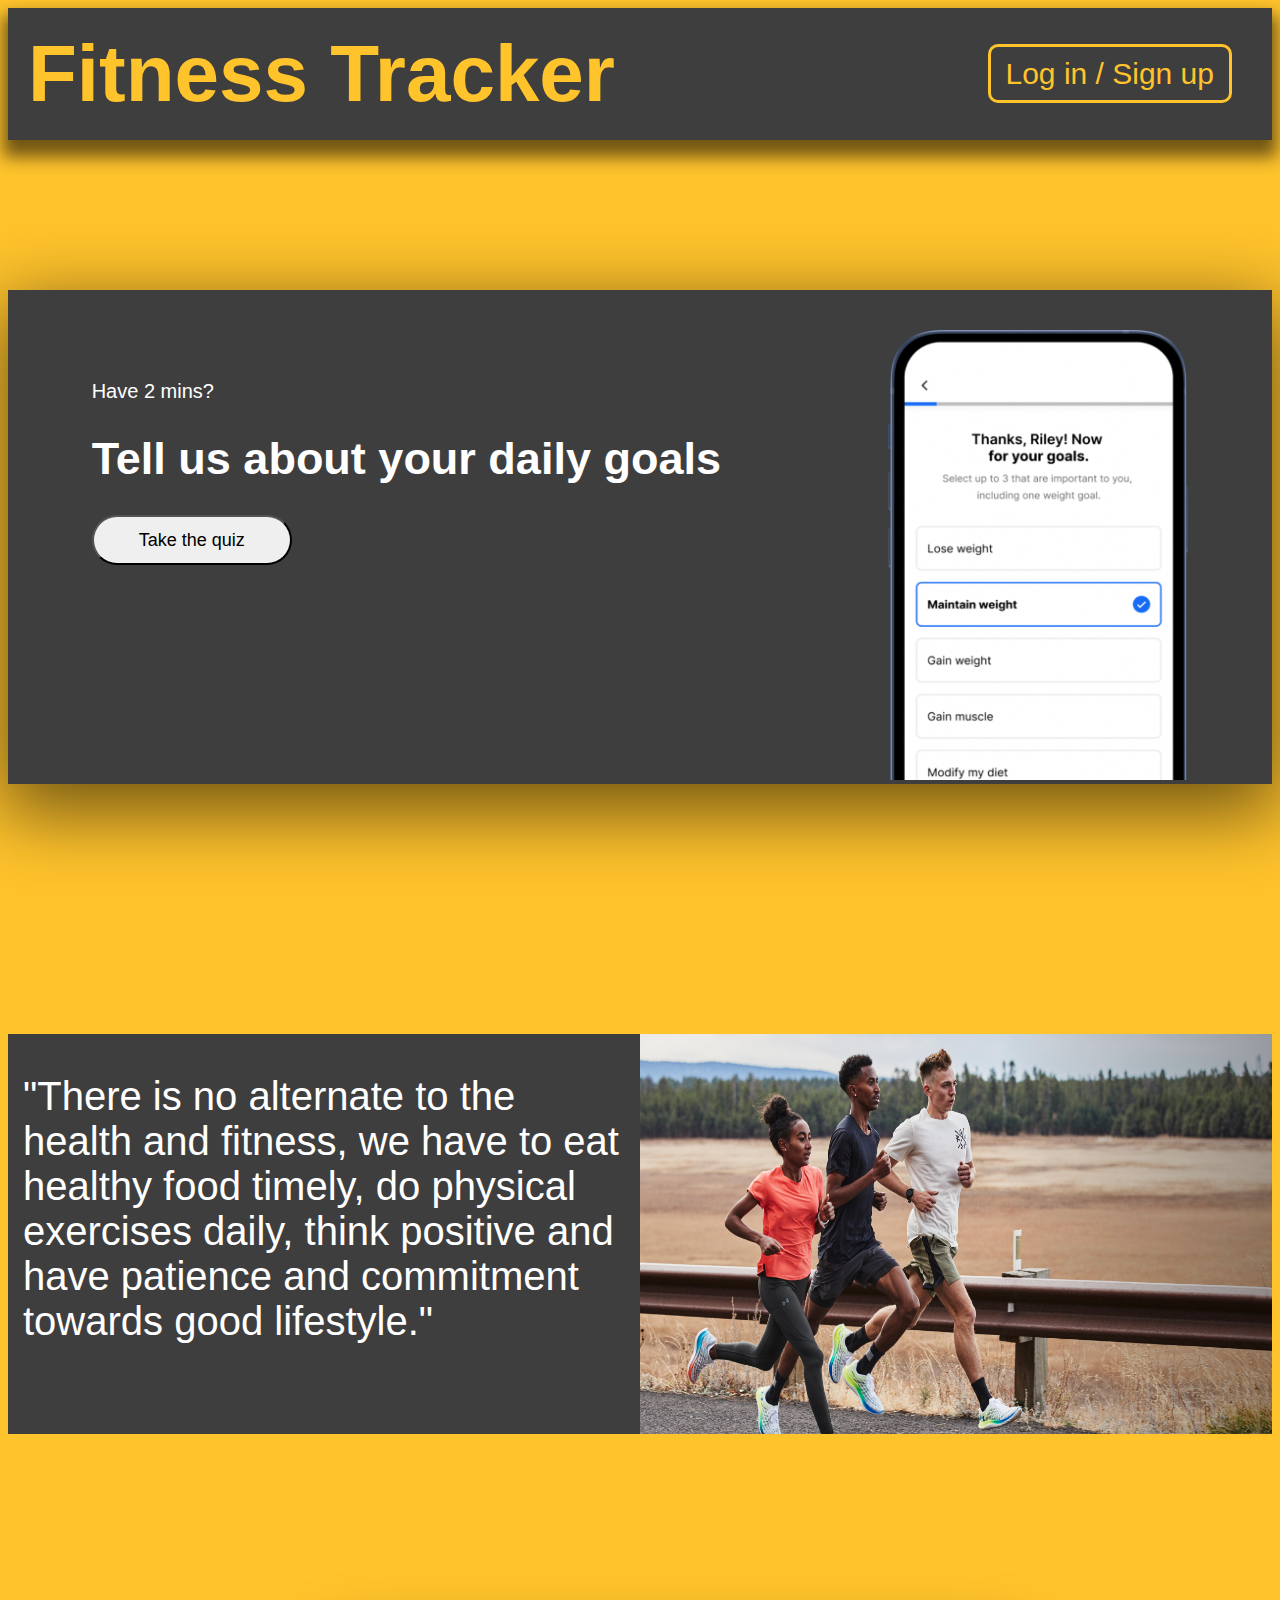
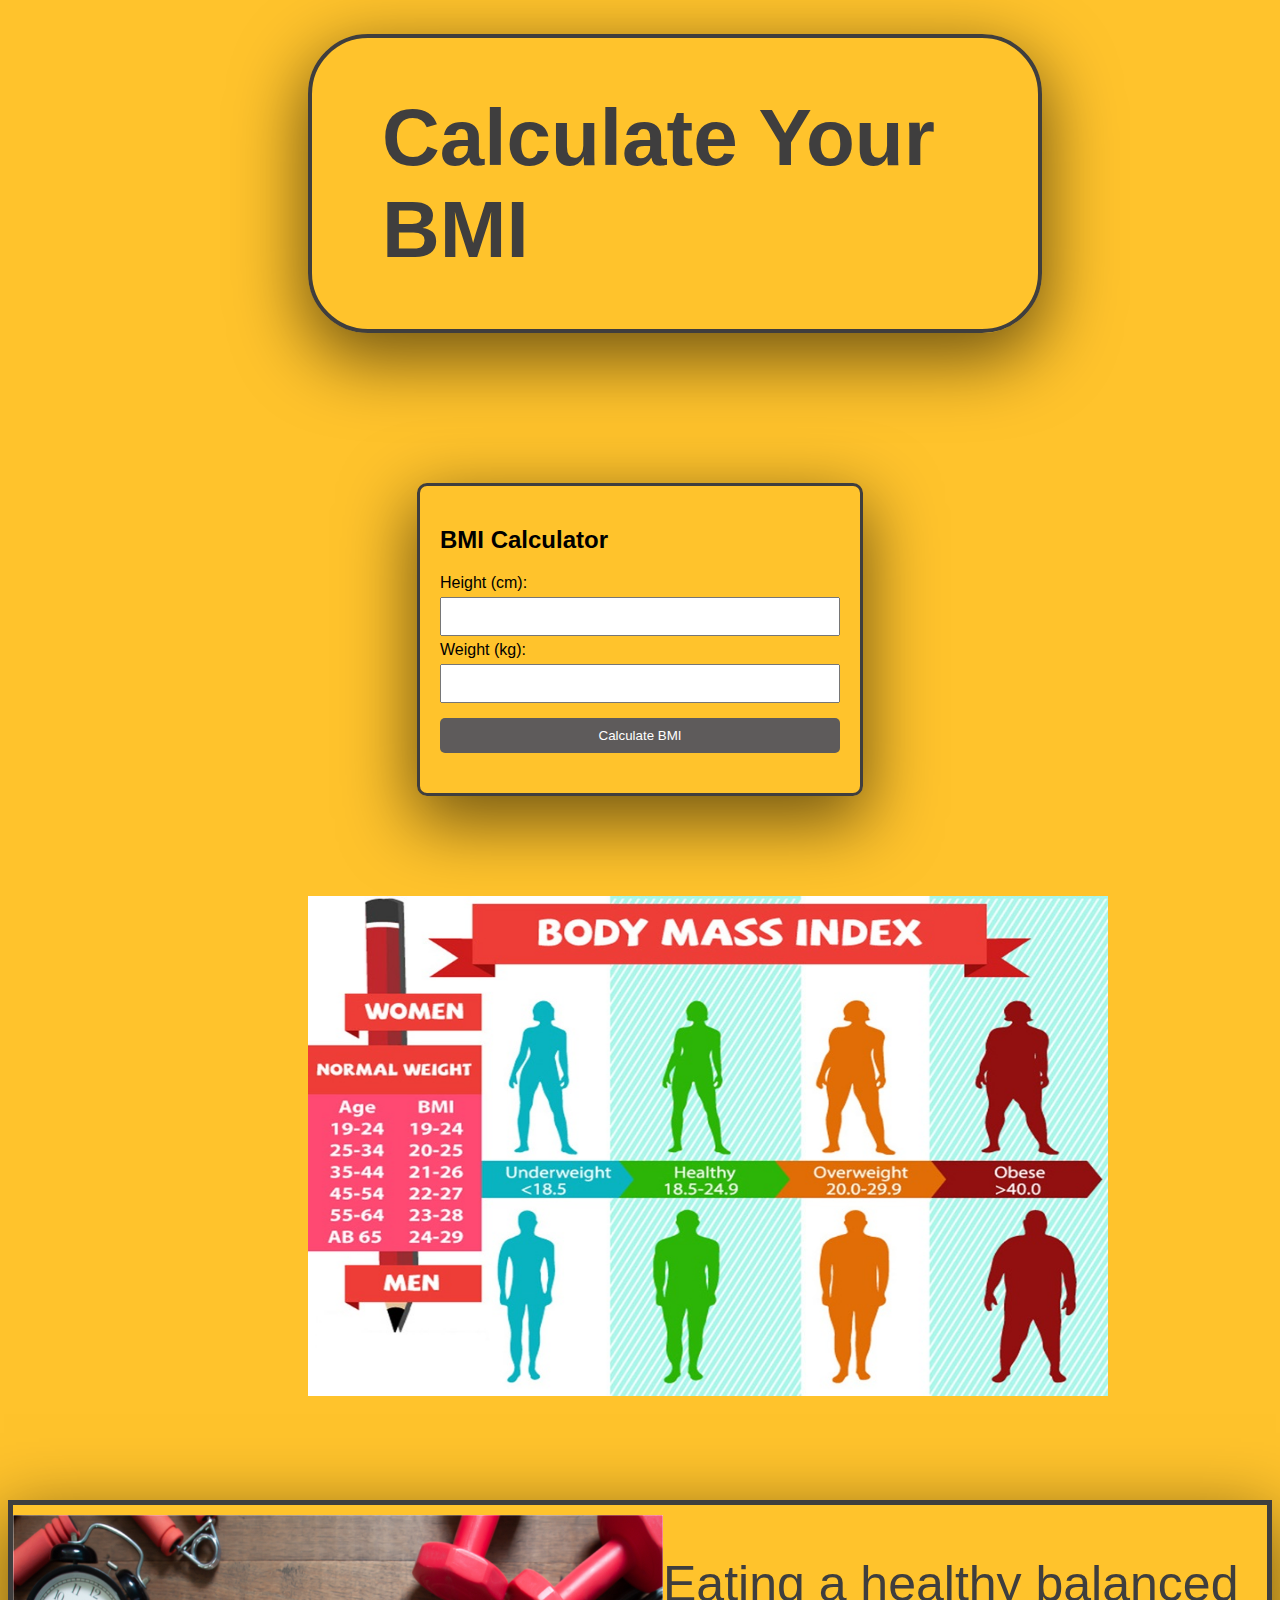
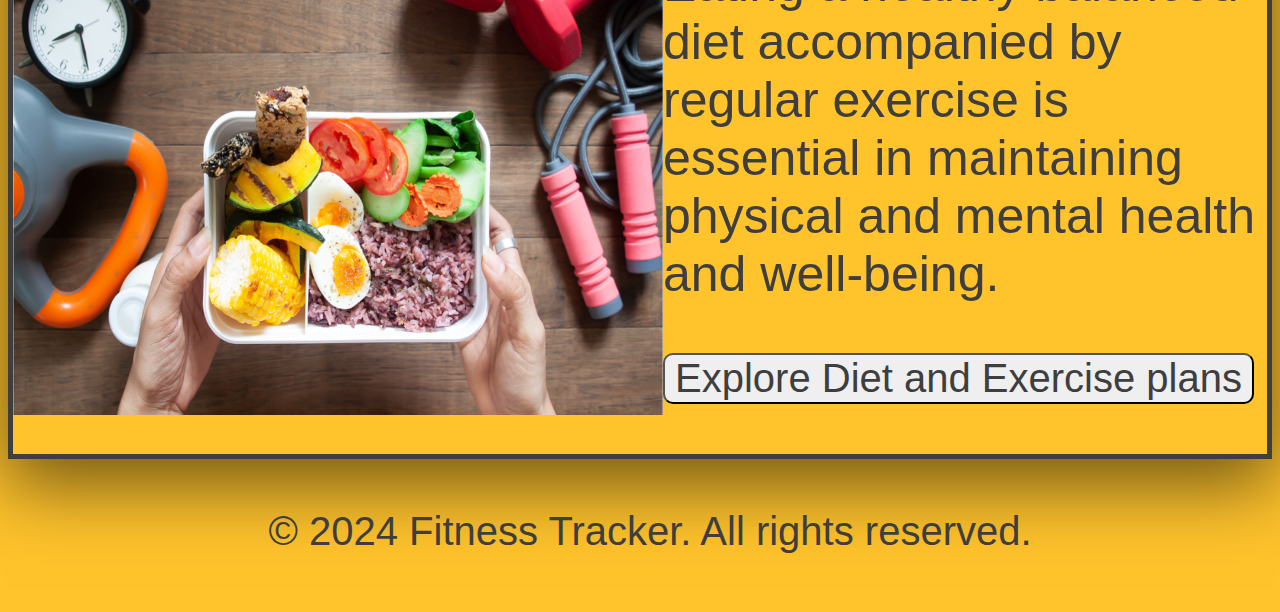
<file: index.html>
<!DOCTYPE html>
<html lang="en">
<head>
    <meta charset="UTF-8">
    <meta name="viewport" content="width=device-width, initial-scale=1.0">
    <title>Fitness Tracker</title>
</head>
<link rel="icon" href="https://th.bing.com/th/id/OIP.LYTiWoMzL8wRkj44GEn0QwHaHM?w=194&h=189&c=7&r=0&o=5&dpr=1.3&pid=1.7">
<link rel="stylesheet" href="https://cdnjs.cloudflare.com/ajax/libs/font-awesome/6.5.1/css/all.min.css" integrity="sha512-DTOQO9RWCH3ppGqcWaEA1BIZOC6xxalwEsw9c2QQeAIftl+Vegovlnee1c9QX4TctnWMn13TZye+giMm8e2LwA==" crossorigin="anonymous" referrerpolicy="no-referrer" />
<style>
    body{
        background-color: rgb(255, 195, 44);
        color: white;
        font-family: Arial, sans-serif;
    }
    nav {
        color: white;
        background-color: rgb(63, 62, 62);
        padding: 20px;
        display: flex;
        justify-content: space-between;
        align-items: center;
        margin-bottom: 150px;
        /* border: 4px solid rgb(255, 195, 44); */
        box-shadow: rgba(0, 0, 0, 0.56) 0px 12px 16px 5px;

    }

    nav h1 {
        margin: 0;
        font-size: 80px;
        /* color:rgb(63, 62, 62) ; */
        color: rgb(255, 195, 44);
    }

    ul {
        list-style-type: none;
        margin: 0;
        padding: 0;
    }

    li {
        display: inline;
        margin-left: 20px;
    }

    li a {
        text-decoration: none;
        color: rgb(255, 195, 44);
        font-size: 30px;
    }
    nav ul li a:hover{
        background-color: rgb(255, 195, 44);
        color: rgb(63, 62, 62);
    }
    #login{
        border: 3px solid rgb(255, 195, 44);
        border-radius: 10px;
        padding-left: 15px;
        padding-right: 15px;
        margin-right: 20px;
        padding-top: 10px;
        padding-bottom: 10px;
    }
    .main{
        margin-top: 60px;
        display: flex;
        justify-content: space-around;
        background-color: rgb(63, 62, 62);
        width: 100%;
        box-shadow: rgba(0, 0, 0, 0.56) 0px 22px 70px 7px;
    }
    .quiz{
        margin-top: 70px;
    }
    .quiz p{
        color: white;
        font-size: 20px;
    }
    .quiz h1{
        color: white;
        font-size: 45px;
    }
    .quiz button{
        height: 50px;
        width: 200px;
        border-radius: 25px;
    }
    .quiz button:hover{
        cursor: grab;
        color: black;
        background-color:rgb(255, 183, 0) ;
    }
    .quiz button a{
        font-size: 18px;
        color: rgb(0, 0, 0);
        text-decoration: none;
    }
    .dp{
        margin-top: 40px;

    }
    .section{
        margin-top: 250px;
        display: flex;
        background-color: rgb(63, 62, 62);
        margin-bottom: 200px;
        animation: animate-in linear forwards;
        animation-timeline: view();
        animation-range: entry;
    }
    @keyframes animate-in {
        0% { opacity: 0; transform: translateY(80%); }
        100% { opacity: 1; transform: translateY(-10%); }
    }

    .section p{
        width: 50%;
        color: white;
        font-size: 40px;
        font-family: 'Gill Sans', 'Gill Sans MT', Calibri, 'Trebuchet MS', sans-serif;
        padding-left: 15px;
        padding-right: 15px;
    }
    .section img{
        width: 50%;
    }
    .BMI{
        border: 4px solid rgb(63, 62, 62);
        border-radius: 60px;
        margin-left: 300px;
        margin-right: 230px;
        margin-bottom: 150px;
        font-size: 40px;
        padding-left: 70px;
        box-shadow: rgba(0, 0, 0, 0.56) 0px 22px 70px 4px;
        animation: animate-in linear forwards;
        animation-timeline: view();
        animation-range: entry;
    }
    .BMI h1{
        color: rgb(63, 62, 62);
    }
    .container {
        max-width: 400px;
        margin: 0 auto;
        padding: 20px;
        border: 3px solid rgb(63, 62, 62);
        border-radius: 10px;
        margin-top: 50px;
        box-shadow: rgba(0, 0, 0, 0.56) 0px 22px 70px 4px;
        animation: animate-in linear forwards;
        animation-timeline: view();
        animation-range: entry;
    }
    .container h2{
        color: black;
    }
    #bmiForm{
        color: black;
    }
    input[type="text"], input[type="number"] {
        width: 100%;
        padding: 10px;
        margin: 5px 0;
        box-sizing: border-box;
    }
    input[type="submit"] {
        width: 100%;
        padding: 10px;
        margin-top: 10px;
        background-color: rgb(94, 91, 91);
        color: white;
        border: none;
        border-radius: 5px;
        cursor: pointer;
    }
    input[type="submit"]:hover {
        background-color: rgb(63, 62, 62);
    }
    .result {
        margin-top: 20px;
    
    }
    .chart{
        margin-top: 100px;
        margin-bottom: 100px;
        margin-left: 300px;
        animation: animate-in linear forwards;
        animation-timeline: view();
        animation-range: entry;
    
    }
    .last{
        display: flex;
        justify-content: space-around;
        animation: animate-in linear forwards;
        animation-timeline: view();
        animation-range: entry;
        box-shadow: rgba(0, 0, 0, 0.56) 0px 22px 70px 4px;
        border: 5px solid rgb(63, 62, 62);
    }
    .diet img{
        margin-top: 10px;
        margin-bottom: 10px;
        width: 50%;
        height: 500px;
        width: 650px;
    }
    .exc{
        width: 50%;
        font-size: 50px;
        color: rgb(63, 62, 62);
        font-family: 'Gill Sans', 'Gill Sans MT', Calibri, 'Trebuchet MS', sans-serif;
    }
    .exc p button{
        margin-top: 50px;
        font-size: 40px;
        border-radius: 10px;
        padding-left: 10px;
        padding-right: 10px;

    }
    .exc p button:hover{
        color: rgb(255, 195, 44);
        background-color: rgb(63, 62, 62);
    }
    .exc p button a{
        text-decoration: none;
        color: rgb(63, 62, 62);
    }
    .exc p button a:hover{
        color: rgb(255, 195, 44);
        background-color: rgb(63, 62, 62);
    }
    footer {
            color: rgb(63, 62, 62);
            text-align: center;
            padding: 10px;
            bottom: 0;
            width: 100%;
    
        }
    footer p{
        font-size: 40px;
    }
    .nav-bar {
        width:100%;
        height: 10px;
        border-bottom: 5px solid rgb(63, 62, 62);
        margin-top: 100px;
    }

</style>
<body>
    <nav>
        <h1>Fitness Tracker <i class="fa-solid fa-dumbbell"></i></h1>
        <ul>
          <li><a href="signup.html" id="login" target="_blank">Log in  /  Sign up</a></li>
        </ul>
      </nav>

    <div class="main">
        <div class="quiz">
            <p>Have 2 mins?</p>
            <h1>Tell us about your daily goals</h1>
            <button><a href="quiz.html" target="_blank">Take the quiz</a></button>
        </div>
        <div class="dp">
            <img src="IMG_20240220_152340.png" alt="" height="450px" width="300px">
        </div>
    </div>

    

    <div class="section">
        <p>"There is no alternate to the health and fitness, we have to eat healthy food timely, do physical exercises daily, think positive and have patience and commitment towards good lifestyle."</p>
        <img src="3f9066c4c9a186eb76704cf38178b252.webp" alt="" height="400px" width="300px">
    </div>

    <div class="BMI">
        <h1>Calculate Your BMI</h1>
    </div>

    <div class="container">
        
        <h2>BMI Calculator</h2>
        <form id="bmiForm">
          <label for="height">Height (cm):</label>
          <input type="number" id="height" name="height" required>
          <label for="weight">Weight (kg):</label>
          <input type="number" id="weight" name="weight" required>
          <input type="submit" value="Calculate BMI">
        </form>
        <div class="result" id="result"></div>
      </div>

    <div class="chart">
        <img src="R.jpeg" alt="" height="500px" width="800px">
    </div>

    <div class="last">
        <div class="diet">
            <img src="shutterstock_1114851971.jpg" alt="">
        </div>
        <div class="exc">
            <p>
                Eating a healthy balanced diet accompanied by regular exercise is essential in maintaining physical and mental health and well-being.
                <button><a href="Diet.html" target="_blank">Explore Diet and Exercise plans</a></button>
            </p>
        </div>
    </div>

    <footer>
        <p>&copy; 2024 Fitness Tracker. All rights reserved.</p>
    </footer>

    <script>
        document.getElementById('bmiForm').addEventListener('submit', function(e) {
        e.preventDefault();
    
        var height = parseFloat(document.getElementById('height').value);
        var weight = parseFloat(document.getElementById('weight').value);
    
    if (isNaN(height) || isNaN(weight)) {
        document.getElementById('result').innerHTML = "Please enter valid height and weight.";
        return;
    }
    
    var bmi = calculateBMI(height, weight);
    document.getElementById('result').innerHTML = "Your BMI is: " + bmi.toFixed(2);
    
    });

    function calculateBMI(height, weight) {
        return weight / ((height/100) * (height/100));
    }
    </script>
</body>

</html>
</file>
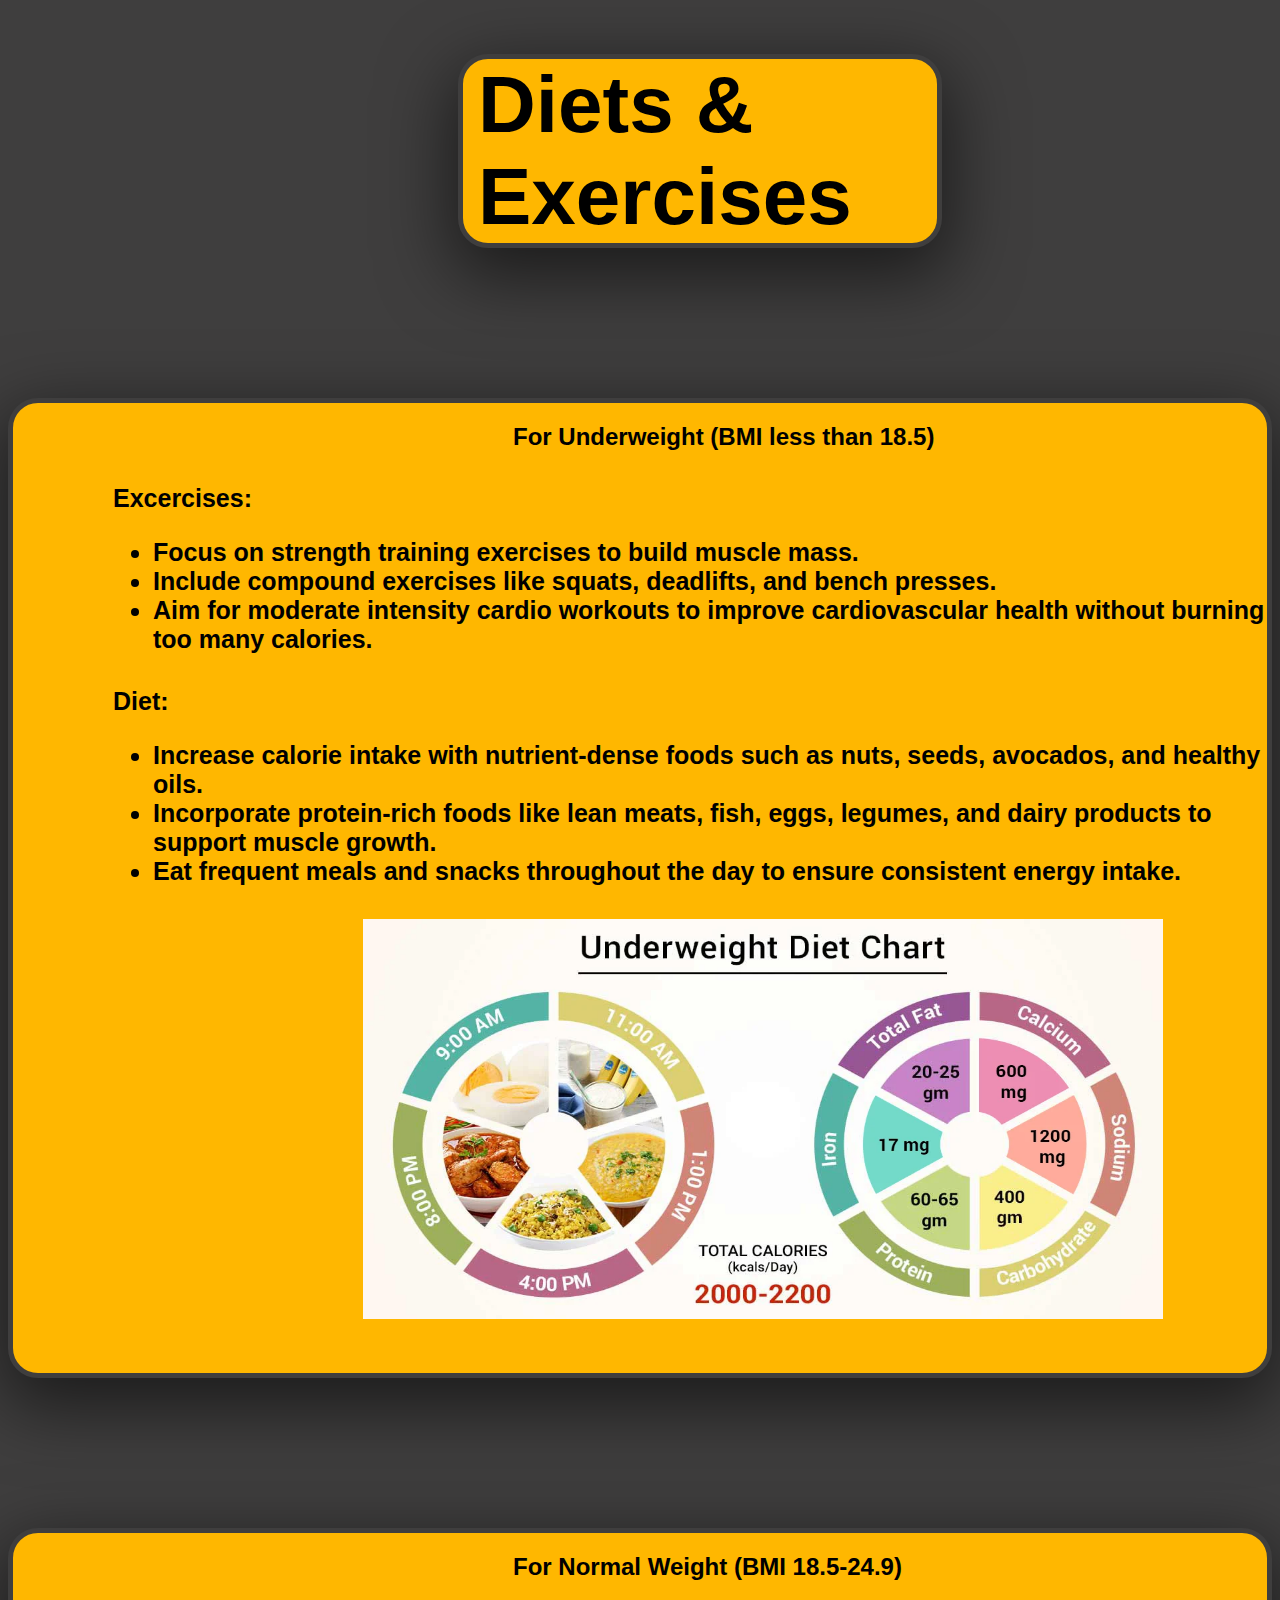
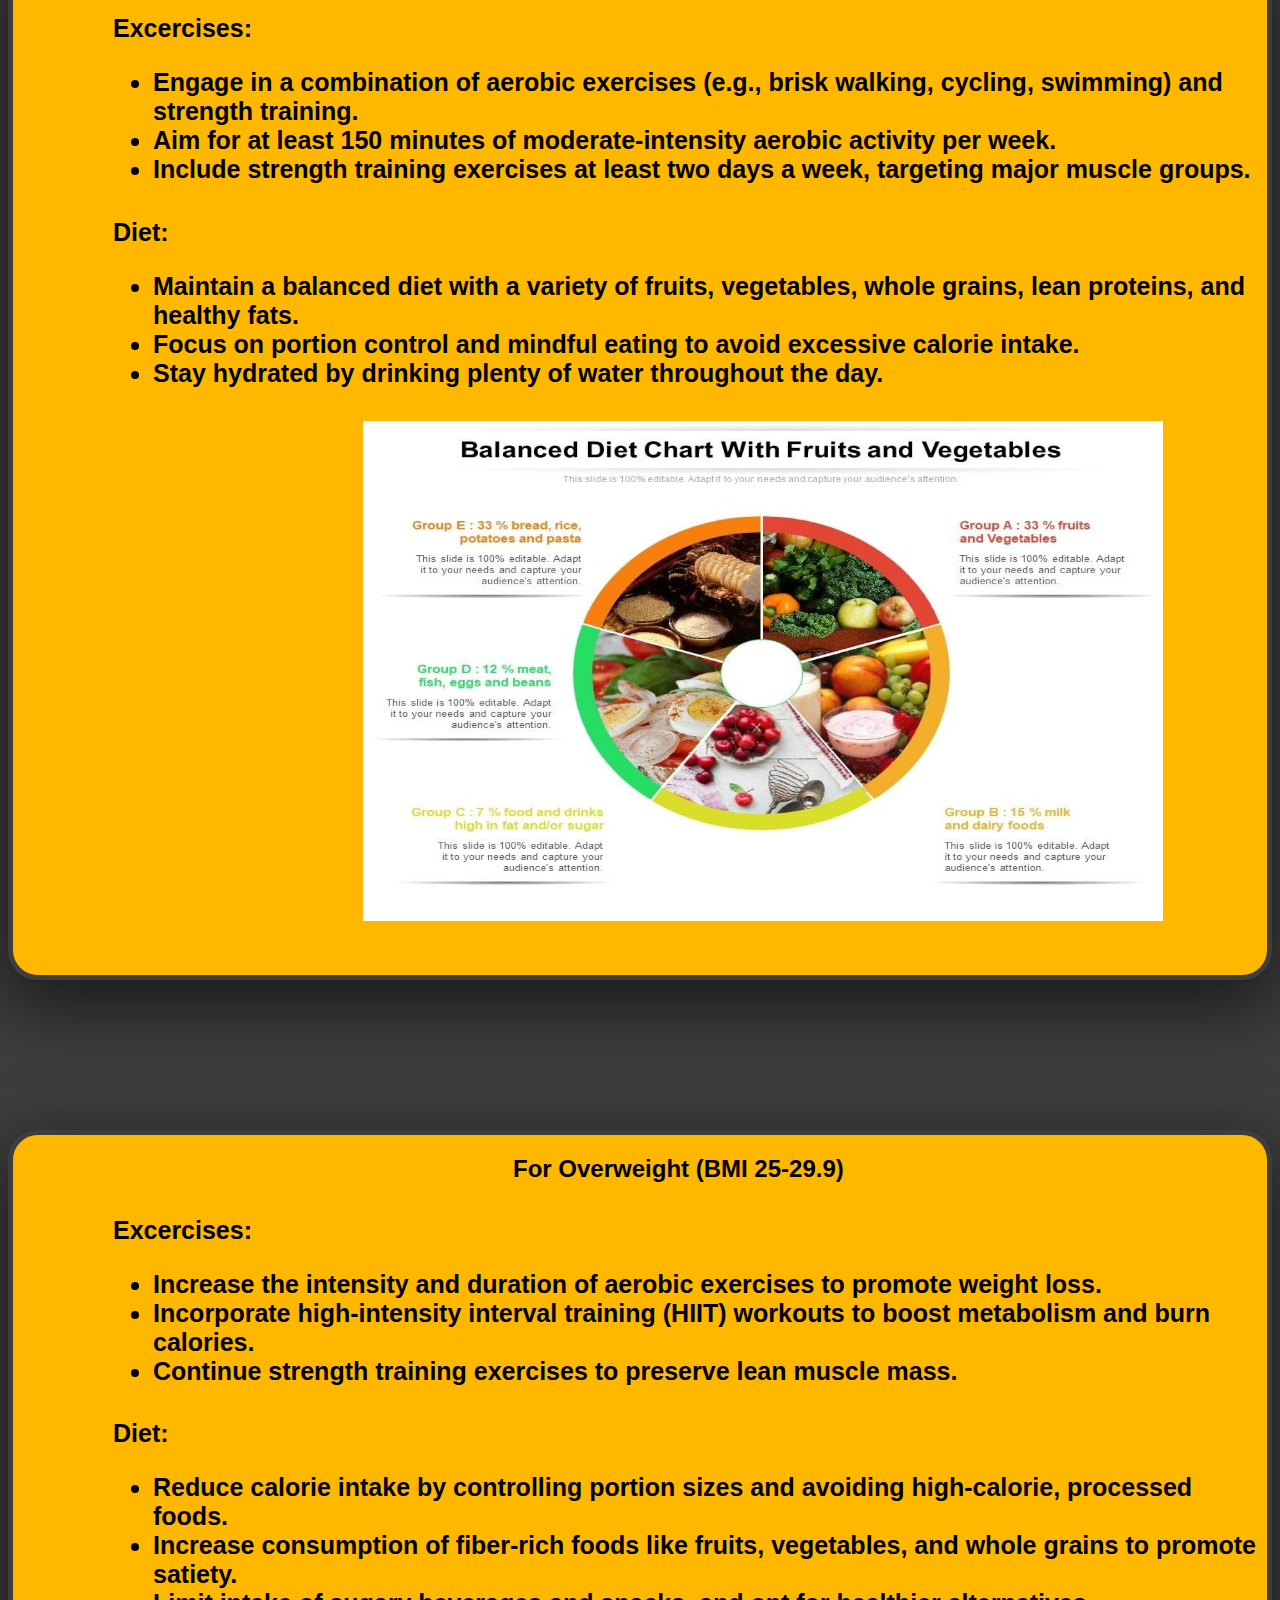
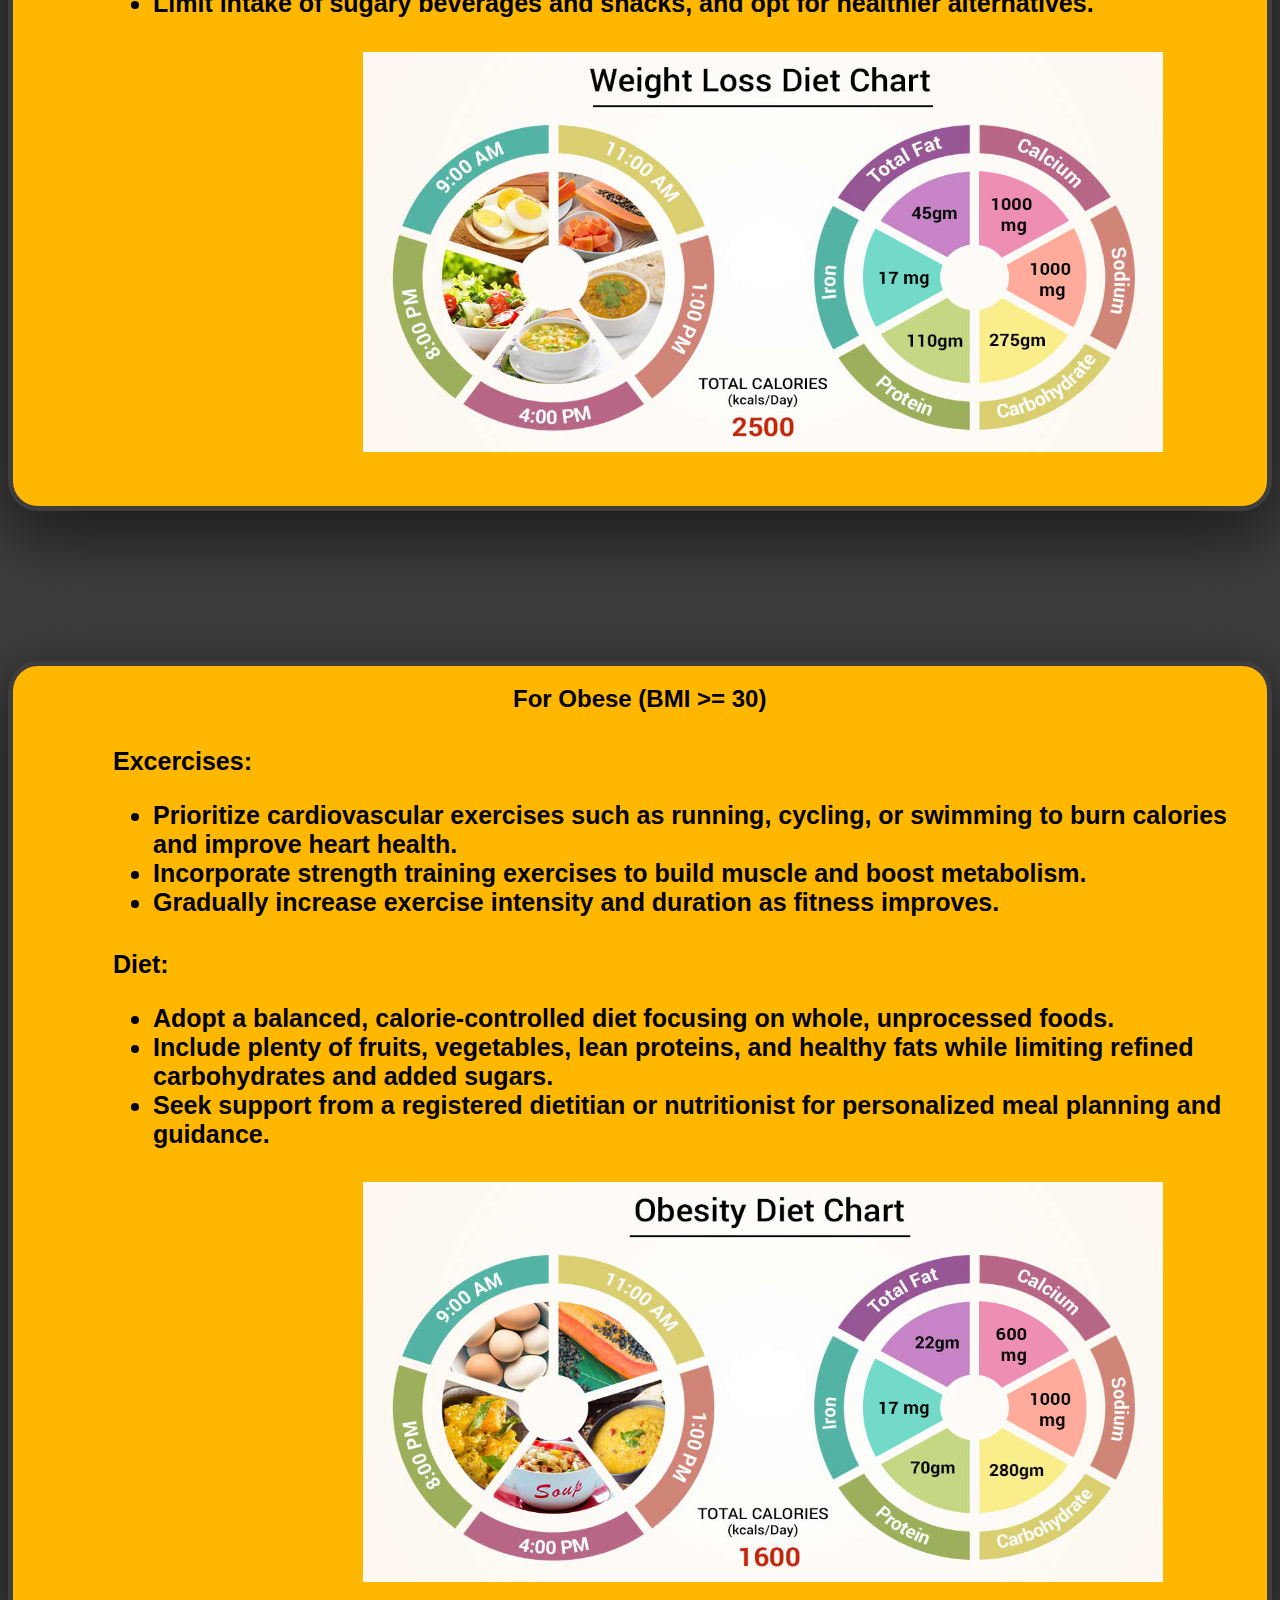
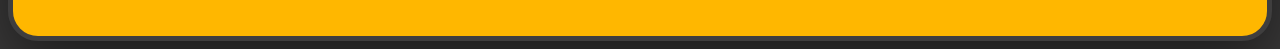
<file: Diet.html>
<!DOCTYPE html>
<html lang="en">
<head>
    <meta charset="UTF-8">
    <meta name="viewport" content="width=device-width, initial-scale=1.0">
    <title>Diet & Excercises</title>
</head>
<style>
    body{
        /* background-color: white; */
        background-color: rgb(63,62,62);
    }
    body h1{
        margin-left: 450px;
        margin-right: 330px;
        padding-left: 15px;
        font-size: 80px;
        font-family: 'Gill Sans', 'Gill Sans MT', Calibri, 'Trebuchet MS', sans-serif;
        border: 5px solid rgb(63,62,62);
        border-radius: 30px;
        box-shadow: rgba(0, 0, 0, 0.56) 0px 22px 70px 7px;
        margin-bottom: 150px;
        background-color:rgb(255, 183, 0) ;

    }
    h2{
        margin-left: 500px;
        font-family: 'Gill Sans', 'Gill Sans MT', Calibri, 'Trebuchet MS', sans-serif;

    }
    h4{
        margin-left: 100px;
        font-size: 25px;
        font-family: 'Gill Sans', 'Gill Sans MT', Calibri, 'Trebuchet MS', sans-serif;
    }
    .one{
        border: 5px solid rgb(63,62,62);
        border-radius: 30px;
        box-shadow: rgba(0, 0, 0, 0.56) 0px 22px 70px 7px;
        margin-bottom: 150px;
        background-color:rgb(255, 183, 0) ;
    }
    .one img{
        margin-left: 350px;
        margin-bottom: 50px;
        height: 400px;
        width: 800px;
    }
    @keyframes animate-in {
        0% { opacity: 0; transform: translateY(80%); }
        100% { opacity: 1; transform: translateY(-10%); }
    }
    .sec{
        border: 5px solid rgb(63,62,62);
        border-radius: 30px;
        box-shadow: rgba(0, 0, 0, 0.56) 0px 22px 70px 7px;
        margin-bottom: 150px;
        animation: animate-in linear forwards;
        animation-timeline: view();
        animation-range: entry;
        background-color:rgb(255, 183, 0) ;

    }
    .sec img{
        margin-left: 350px;
        margin-bottom: 50px;
        height: 500px;
        width: 800px;
    }
    .third{
        border: 5px solid rgb(63,62,62);
        border-radius: 30px;
        box-shadow: rgba(0, 0, 0, 0.56) 0px 22px 70px 7px;
        margin-bottom: 150px;
        animation: animate-in linear forwards;
        animation-timeline: view();
        animation-range: entry;
        background-color:rgb(255, 183, 0) ;

    }
    .third img{
        margin-left: 350px;
        margin-bottom: 50px;
        height: 400px;
        width: 800px;
    }
    .fourth{
        border: 5px solid rgb(63,62,62);
        border-radius: 30px;
        box-shadow: rgba(0, 0, 0, 0.56) 0px 22px 70px 7px;
        animation: animate-in linear forwards;
        animation-timeline: view();
        animation-range: entry;
        background-color:rgb(255, 183, 0) ;

    }
    .fourth img{
        margin-left: 350px;
        margin-bottom: 50px;
        height: 400px;
        width: 800px;
    }
</style>
<body>
    <h1>Diets & Exercises</h1>
    <div class="one">
        <h2>
            For Underweight (BMI less than 18.5) 
            <h4>
                Excercises:
                <ul>
                    <li>Focus on strength training exercises to build muscle mass.</li>
                    <li>Include compound exercises like squats, deadlifts, and bench presses.</li>
                    <li>Aim for moderate intensity cardio workouts to improve cardiovascular health without burning too many calories.</li>
                </ul>
            </h4>
            <h4>
                Diet:
                <ul>
                    <li>Increase calorie intake with nutrient-dense foods such as nuts, seeds, avocados, and healthy oils.</li>
                    <li>Incorporate protein-rich foods like lean meats, fish, eggs, legumes, and dairy products to support muscle growth.</li>
                    <li>Eat frequent meals and snacks throughout the day to ensure consistent energy intake.</li>
                </ul>
            </h4>
            <img src="Underweight-Diet-Chart-v1.webp" alt="">
        </h2>
    </div>

    <div class="sec">
        <h2>
            For Normal Weight (BMI 18.5-24.9) 
            <h4>
                Excercises:
                <ul>
                    <li>Engage in a combination of aerobic exercises (e.g., brisk walking, cycling, swimming) and strength training.</li>
                    <li>Aim for at least 150 minutes of moderate-intensity aerobic activity per week.</li>
                    <li>Include strength training exercises at least two days a week, targeting major muscle groups.</li>
                </ul>
            </h4>
            <h4>
                Diet:
                <ul>
                    <li>Maintain a balanced diet with a variety of fruits, vegetables, whole grains, lean proteins, and healthy fats.</li>
                    <li>Focus on portion control and mindful eating to avoid excessive calorie intake.</li>
                    <li>Stay hydrated by drinking plenty of water throughout the day.</li>
                </ul>
            </h4>
            <img src="Balanced_Diet_Chart_With_Fruits_And_Vegetables_Ppt_PowerPoint_Presentation_Model_Good_PDF_Slide_1.jpg" alt="">

        </h2>
    </div>

    <div class="third">
        <h2>
            For Overweight (BMI 25-29.9) 
            <h4>
                Excercises:
                <ul>
                    <li>Increase the intensity and duration of aerobic exercises to promote weight loss.</li>
                    <li>Incorporate high-intensity interval training (HIIT) workouts to boost metabolism and burn calories.</li>
                    <li>Continue strength training exercises to preserve lean muscle mass.</li>
                </ul>
            </h4>
            <h4>
                Diet:
                <ul>
                    <li>Reduce calorie intake by controlling portion sizes and avoiding high-calorie, processed foods.</li>
                    <li>Increase consumption of fiber-rich foods like fruits, vegetables, and whole grains to promote satiety.</li>
                    <li>Limit intake of sugary beverages and snacks, and opt for healthier alternatives.</li>
                </ul>
            </h4>
            <img src="Weight-Loss-Diet-Chart-v1.jpg" alt="">

        </h2>
    </div>

    <div class="fourth">
        <h2>
            For Obese (BMI >= 30) 
            <h4>
                Excercises:
                <ul>
                    <li>Prioritize cardiovascular exercises such as running, cycling, or swimming to burn calories and improve heart health.</li>
                    <li>Incorporate strength training exercises to build muscle and boost metabolism.</li>
                    <li>Gradually increase exercise intensity and duration as fitness improves.</li>
                </ul>
            </h4>
            <h4>
                Diet:
                <ul>
                    <li>Adopt a balanced, calorie-controlled diet focusing on whole, unprocessed foods.</li>
                    <li>Include plenty of fruits, vegetables, lean proteins, and healthy fats while limiting refined carbohydrates and added sugars.</li>
                    <li>Seek support from a registered dietitian or nutritionist for personalized meal planning and guidance.</li>
                </ul>
            </h4>
            <img src="Obesity-Diet-Chart-v1.jpg" alt="">

        </h2>
    </div>
</body>
</html>
</file>
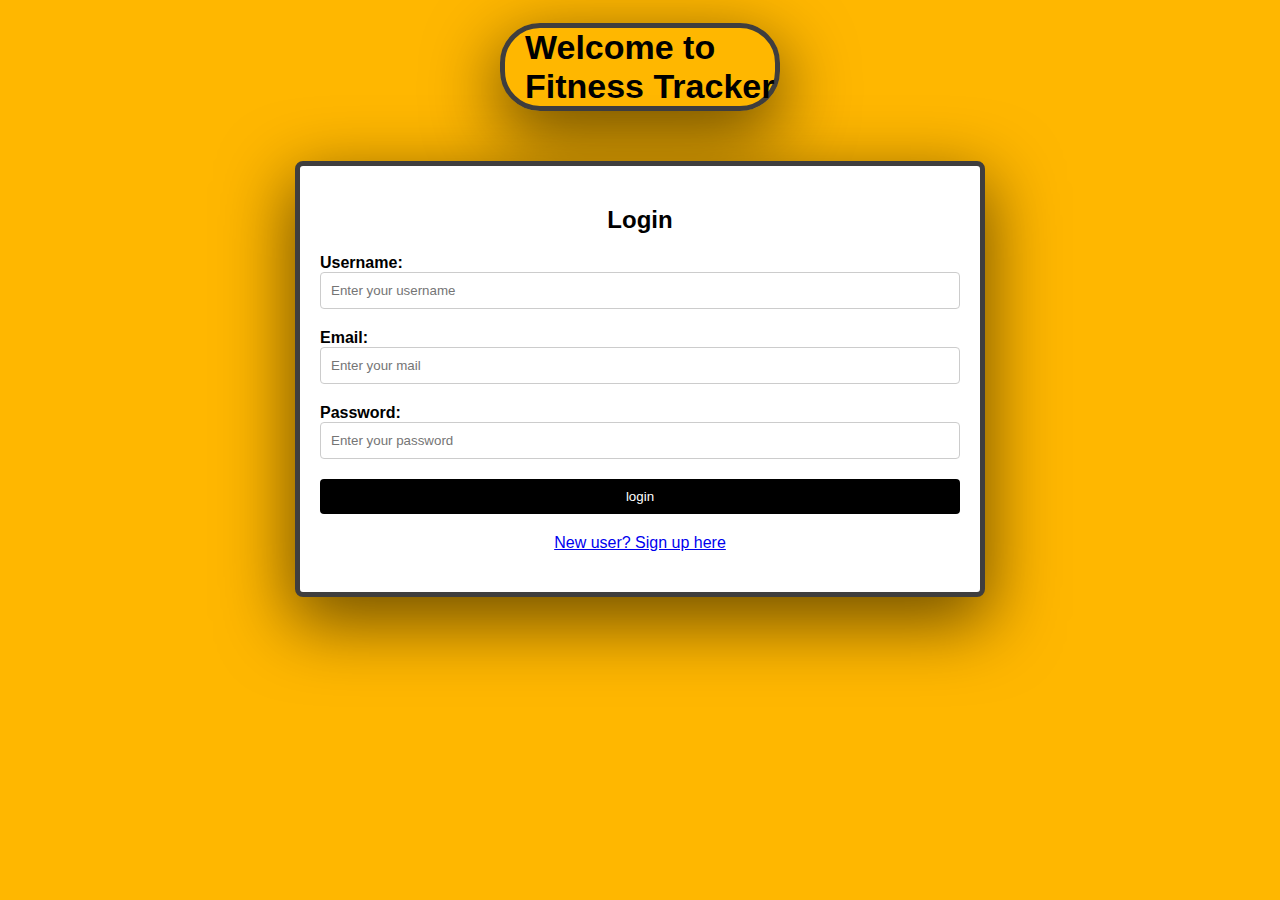
<file: login.html>
<!DOCTYPE html>
<html lang="en">
<head>
  <meta charset="UTF-8">
  <meta name="viewport" content="width=device-width, initial-scale=1.0">
  <title>Login</title>
  <style>
    body {
      font-family: Arial, sans-serif;
      margin: 0;
      padding: 0;
      background-color: rgb(255, 183, 0);

    }
    body h1{
      font-size: 34px;
      border: 5px solid rgb(63,62,62);
      border-radius: 40px;
      box-shadow: rgba(0, 0, 0, 0.56) 0px 22px 70px 4px;
      margin-left: 500px;
      margin-right: 500px;
      padding-left:20px ;
    }
    .container {
      width: 50%;
      margin: 50px auto;
      background-color: #fff;
      padding: 20px;
      border-radius: 8px;
      border: 5px solid rgb(63,62,62);
      /* box-shadow: 0 0 10px rgba(0, 0, 0, 0.1); */
      box-shadow: rgba(0, 0, 0, 0.56) 0px 22px 70px 4px;
    }
    h2 {
      text-align: center;
    }
    form {
      margin-top: 20px;
    }
    .form-group {
      margin-bottom: 20px;
    }
    .form-group label {
      display: block;
      font-weight: bold;
    }
    .form-group input {
      width: 100%;
      padding: 10px;
      border: 1px solid #ccc;
      border-radius: 4px;
      box-sizing: border-box;
    }
    .form-group input[type="submit"] {
      background-color: #000000;
      color: white;
      border: none;
      cursor: pointer;
    }
    .form-group input[type="submit"]:hover {
      background-color: #000000;
    }
    .form-group.login-link {
      text-align: center;
    }
  </style>
</head>
<body>
<h1>Welcome to Fitness Tracker</h1>
<div class="container">
  <h2>Login</h2>
  <form id="signup-form" action="#" method="post">
    <div class="form-group">
      <label for="username">Username:</label>
      <input type="text" id="username" name="username" placeholder="Enter your username" required>
    </div>
    <div class="form-group">
      <label for="email">Email:</label>
      <input type="email" id="email" name="email" placeholder="Enter your mail" required>
    </div>
    <div class="form-group">
      <label for="password">Password:</label>
      <input type="password" id="password" name="password" placeholder="Enter your password" required>
    </div>
    <div class="form-group">
      <input type="submit" value="login">
    </div>
  </form>
  <div class="form-group login-link">
    <a href="signup.html" id="login-link" target="_blank">New user? Sign up here</a>
  </div>
</div>



<!-- <script>
  document.getElementById('login-link').addEventListener('click', function() {
    document.getElementById('login-container').style.display = 'block';
    document.getElementById('signup-container').style.display = 'none';
  });

  document.getElementById('signup-link').addEventListener('click', function() {
    document.getElementById('login-container').style.display = 'none';
    document.getElementById('signup-container').style.display = 'block';
  });
</script> -->

</body>
</html>
</file>
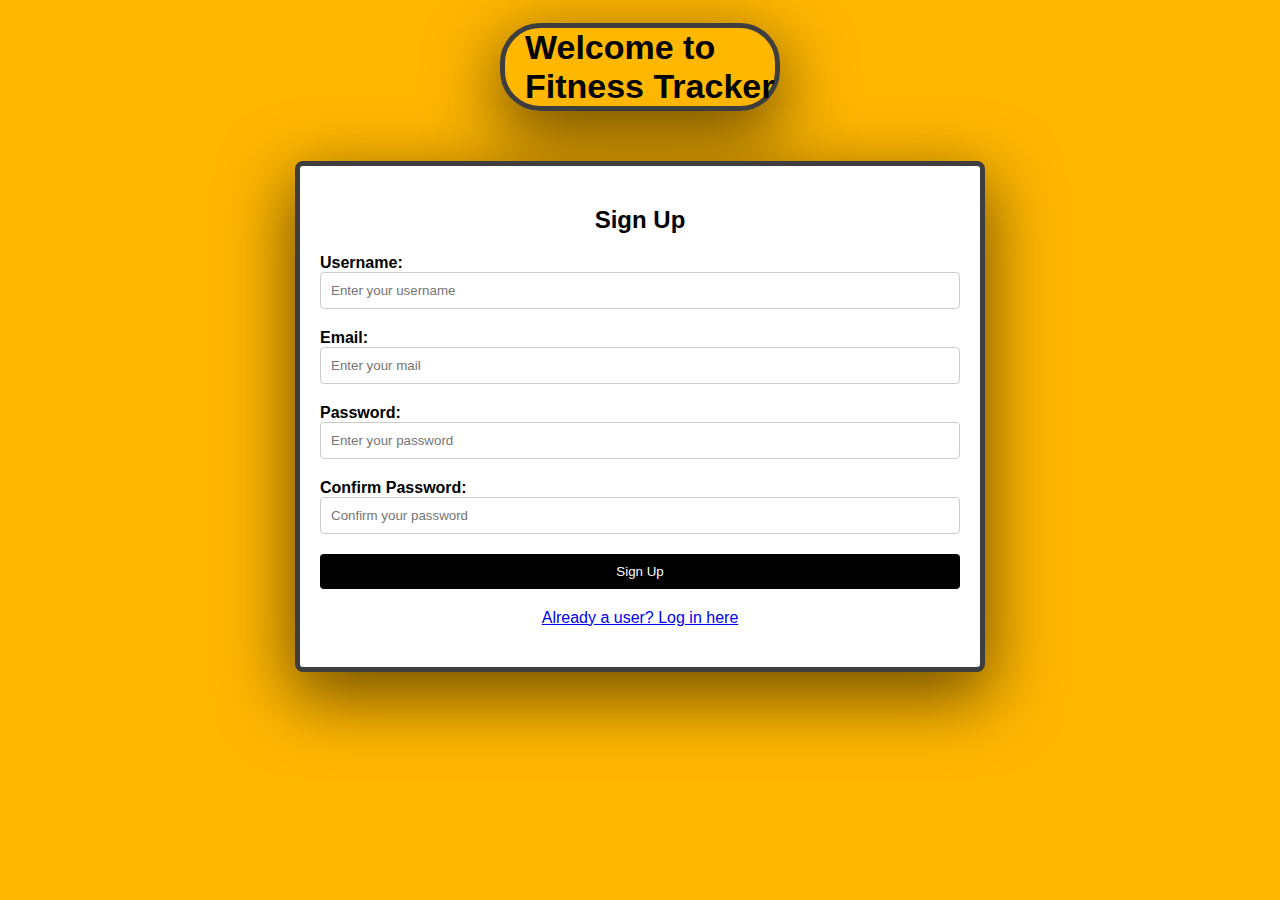
<file: signup.html>
<!DOCTYPE html>
<html lang="en">
<head>
  <meta charset="UTF-8">
  <meta name="viewport" content="width=device-width, initial-scale=1.0">
  <title>Sign Up</title>
  <style>
    body {
      font-family: Arial, sans-serif;
      margin: 0;
      padding: 0;
      background-color: rgb(255, 183, 0);
    }
    body h1{
      font-size: 34px;
      border: 5px solid rgb(63,62,62);
      border-radius: 40px;
      box-shadow: rgba(0, 0, 0, 0.56) 0px 22px 70px 4px;
      margin-left: 500px;
      margin-right: 500px;
      padding-left:20px ;
    }
    .container {
      width: 50%;
      margin: 50px auto;
      background-color: #fff;
      padding: 20px;
      border: 5px solid rgb(63,62,62);
      border-radius: 8px;
      /* box-shadow: 0 0 10px rgba(0, 0, 0, 0.1); */
      box-shadow: rgba(0, 0, 0, 0.56) 0px 22px 70px 4px;
    }
    h2 {
      text-align: center;
    }
    form {
      margin-top: 20px;
    }
    .form-group {
      margin-bottom: 20px;
    }
    .form-group label {
      display: block;
      font-weight: bold;
    }
    .form-group input {
      width: 100%;
      padding: 10px;
      border: 1px solid #ccc;
      border-radius: 4px;
      box-sizing: border-box;
    }
    .form-group input[type="submit"] {
      background-color: #000000;
      color: white;
      border: none;
      cursor: pointer;
    }
    .form-group input[type="submit"]:hover {
      background-color: #000000;
    }
    .form-group.login-link {
      text-align: center;
    }
  </style>
</head>
<body>
<h1>Welcome to Fitness Tracker</h1>
<div class="container">
  <h2>Sign Up</h2>
  <form id="signup-form" action="#" method="post">
    <div class="form-group">
      <label for="username">Username:</label>
      <input type="text" id="username" name="username" placeholder="Enter your username" required >
    </div>
    <div class="form-group">
      <label for="email">Email:</label>
      <input type="email" id="email" name="email" placeholder="Enter your mail" required>
    </div>
    <div class="form-group">
      <label for="password">Password:</label>
      <input type="password" id="password" name="password" placeholder="Enter your password" required>
    </div>
    <div class="form-group">
      <label for="confirm_password">Confirm Password:</label>
      <input type="password" id="confirm_password" name="confirm_password" placeholder="Confirm your password" required>
    </div>
    <div class="form-group">
      <input type="submit" value="Sign Up">
    </div>
  </form>
  <div class="form-group login-link">
    <a href="login.html" id="login-link" target="_blank">Already a user? Log in here</a>
  </div>
</div>



<!-- <script>
  document.getElementById('login-link').addEventListener('click', function() {
    document.getElementById('login-container').style.display = 'block';
    document.getElementById('signup-container').style.display = 'none';
  });

  document.getElementById('signup-link').addEventListener('click', function() {
    document.getElementById('login-container').style.display = 'none';
    document.getElementById('signup-container').style.display = 'block';
  });
</script> -->

</body>
</html>
</file>
